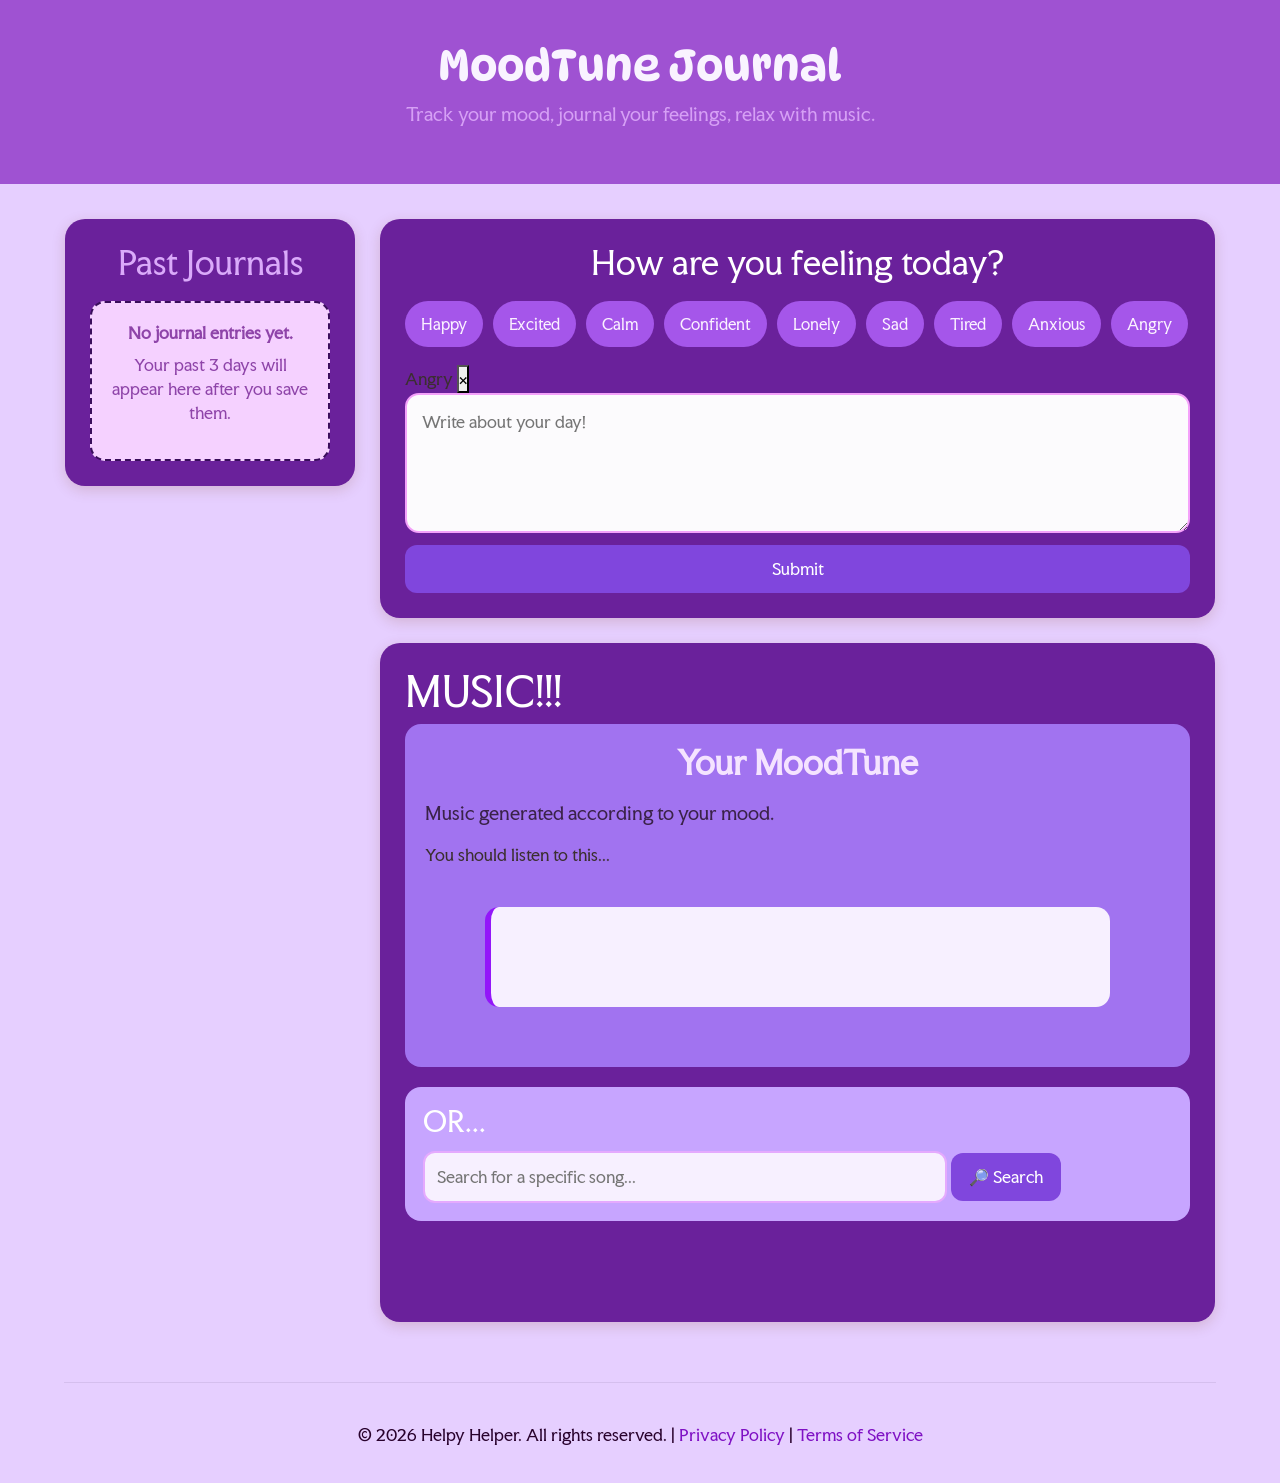
<file: Final_Project/index.html>
<!DOCTYPE html>
<html lang="en">


<head>
 <meta charset="UTF-8" />
 <meta name="viewport" content="width=device-width, initial-scale=1.0" />
 <title>MoodTune Journal</title>
 <!-- Fonts -->
 <link rel="preconnect" href="https://fonts.googleapis.com">
 <link rel="preconnect" href="https://fonts.gstatic.com" crossorigin>
 <link href="https://fonts.googleapis.com/css2?family=DynaPuff:wght@400..700&display=swap" rel="stylesheet">
 <link rel="stylesheet" href="https://cdn.jsdelivr.net/npm/bootstrap-icons@1.13.1/font/bootstrap-icons.min.css">


 <link rel="preconnect" href="https://fonts.googleapis.com">
 <link rel="preconnect" href="https://fonts.gstatic.com" crossorigin>
 <link href="https://fonts.googleapis.com/css2?family=DynaPuff:wght@400..700&family=Faculty+Glyphic&display=swap"
   rel="stylesheet">


 <!-- BOOTSTRAP -->
 <link href="https://cdn.jsdelivr.net/npm/bootstrap@5.3.8/dist/css/bootstrap.min.css" rel="stylesheet"
   integrity="sha384-sRIl4kxILFvY47J16cr9ZwB07vP4J8+LH7qKQnuqkuIAvNWLzeN8tE5YBujZqJLB" crossorigin="anonymous">
 <script src="https://cdn.jsdelivr.net/npm/bootstrap@5.3.8/dist/js/bootstrap.bundle.min.js"></script>
 <link rel="stylesheet" href="css.css" />
 <script src="script.js" defer></script>
</head>


<body>


 <!-- Header -->
 <header>
   <h1 class="logo">MoodTune Journal</h1>
   <p class="subtext">Track your mood, journal your feelings, relax with music.</p>


   <button type="button" id="history-toggle-btn" class="history-toggle-btn">
     View Past Journals
   </button>
 </header>


 <main class="app-layout">


   <!-- History Sidebar -->
   <aside class="past-journal-sidebar">
     <h2>Past Journals</h2>


     <!-- Placeholder shown when there are no saved entries -->
     <div id="empty-placeholder" class="placeholder-card">
       <p>No journal entries yet.</p>
       <p>Your past 3 days will appear here after you save them.</p>
     </div>


     <!-- Journal cards will be added here by JavaScript -->
     <div id="past-journal-list" class="past-journal-list"></div>
   </aside>


   <div class="main-content">


     <!-- Feeling + Journal Section -->
     <section class="journal">
       <h2>How are you feeling today?</h2>


       <form id="journal-form">
         <div class="mood-buttons">
           <button type="button" class="mood-btn" id="happy-btn" data-mood="happy">Happy</button>
           <button type="button" class="mood-btn" id="excited-btn" data-mood="excited">Excited</button>
           <button type="button" class="mood-btn" id="calm-btn" data-mood="calm">Calm</button>
           <button type="button" class="mood-btn" id="confident-btn" data-mood="confident">Confident</button>
           <button type="button" class="mood-btn" id="lonely-btn" data-mood="lonely">Lonely</button>
           <button type="button" class="mood-btn" id="sad-btn" data-mood="sad">Sad</button>
           <button type="button" class="mood-btn" id="tired-btn" data-mood="tired">Tired</button>
           <button type="button" class="mood-btn" id="anxious-btn" data-mood="anxious">Anxious</button>
           <button type="button" class="mood-btn" id="angry-btn" data-mood="angry">Angry</button>
         </div>


         <!-- Clearing button -->
         <div id="selected-mood-display" class="selected-mood-display hidden">
           <span id="selected-mood-emoji" ></span>
           <span id="selected-mood-text">Angry</span>
           <button type="button" id="clear-mood-btn">×</button>
         </div>


         <div class="journal-entry">
           <textarea id="journal-input" placeholder="Write about your day!"></textarea>
           <button type="submit" id="journal-submit-btn">Submit</button>
         </div>
       </form>
     </section>


     <!-- Current Stress Level, optional later -->


     <!-- Music Section -->
      <section class="music">
       <h1>MUSIC!!!</h1>


       <div class="recommend-music">
         <h2 class="title" id="moodtune-title">Your MoodTune</h2>
         <p class="subtext2">Music generated according to your mood.</p>
         <p>You should listen to this...</p>


         <div class="music-list">
           <div class="music-card">
             <!-- Music recommendation will be added here -->
           </div>
         </div>
       </div>


       <div class="music-search">
         <h3>OR...</h3>
         <input type="text" id="music-search-input" placeholder="Search for a specific song...">
         <button type="button" id="music-search-btn">🔎 Search</button>
       </div>


       <div id="music-search-results">
         <p class="status"></p>
        
       </div>
     </section>


     <!-- Saved playlists for different moods, optional later -->


   </div>


 </main>


 <hr>


 <footer>
   <p>
     &copy; 2026 Helpy Helper. All rights reserved. |
     <a href="#">Privacy Policy</a> |
     <a href="#">Terms of Service</a>
   </p>
 </footer>


</body>


</html>
</file>
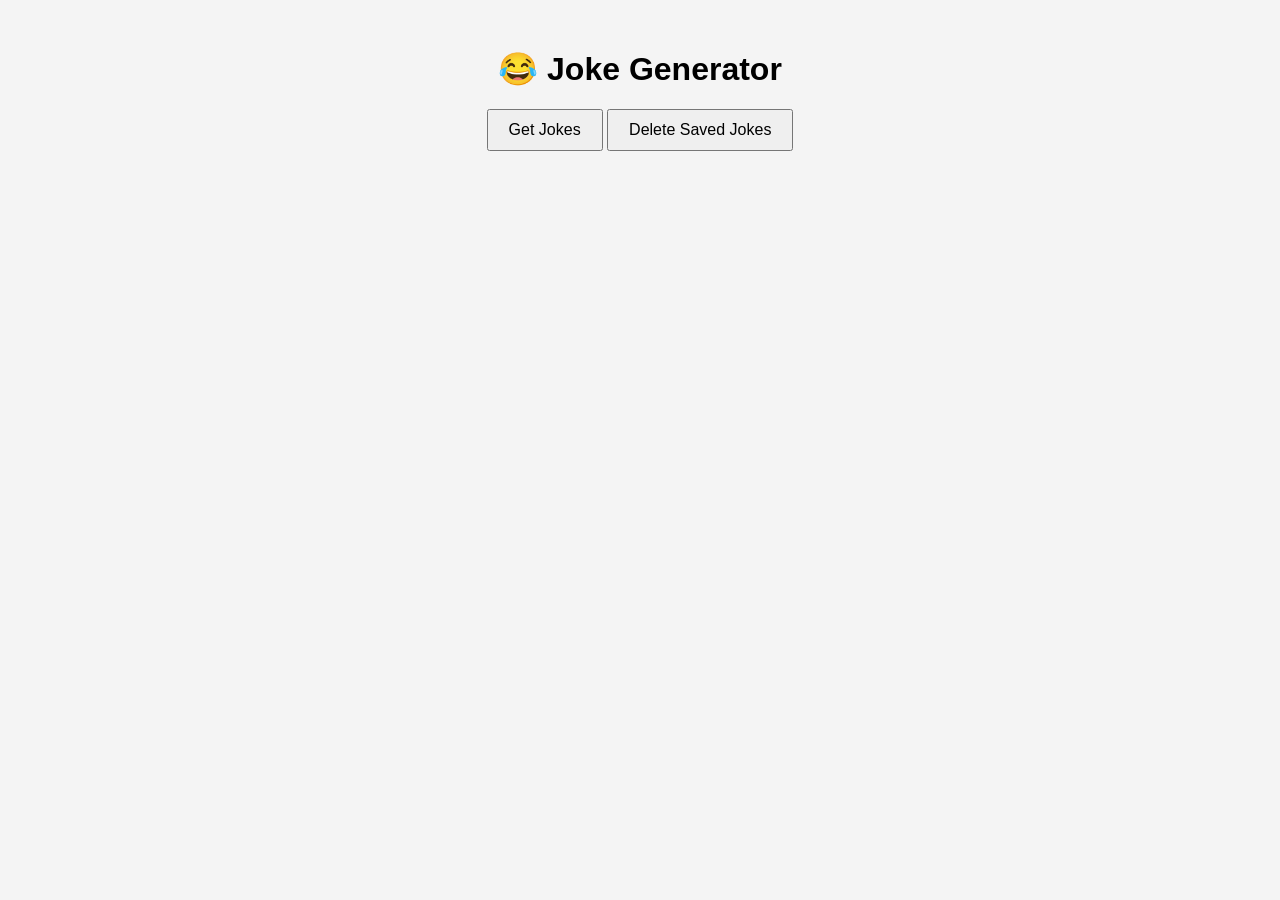
<file: Practice 1/index.html>
<!DOCTYPE html>
<html lang="en">

<head>
    <meta charset="UTF-8">
    <title>API Practice</title>
    <link rel="stylesheet" href="style.css">
</head>

<body>

    <div class="container">
        <h1>😂 Joke Generator</h1>

        <!-- Button to trigger API call -->
        <button id="getJokesBtn">Get Jokes</button>
        <button id="delete">Delete Saved Jokes</button>


        <!-- Where jokes will appear -->
        <div id="jokesContainer"></div>
    </div>
    <script src="script.js" defer></script>
</body>

</html>
</file>
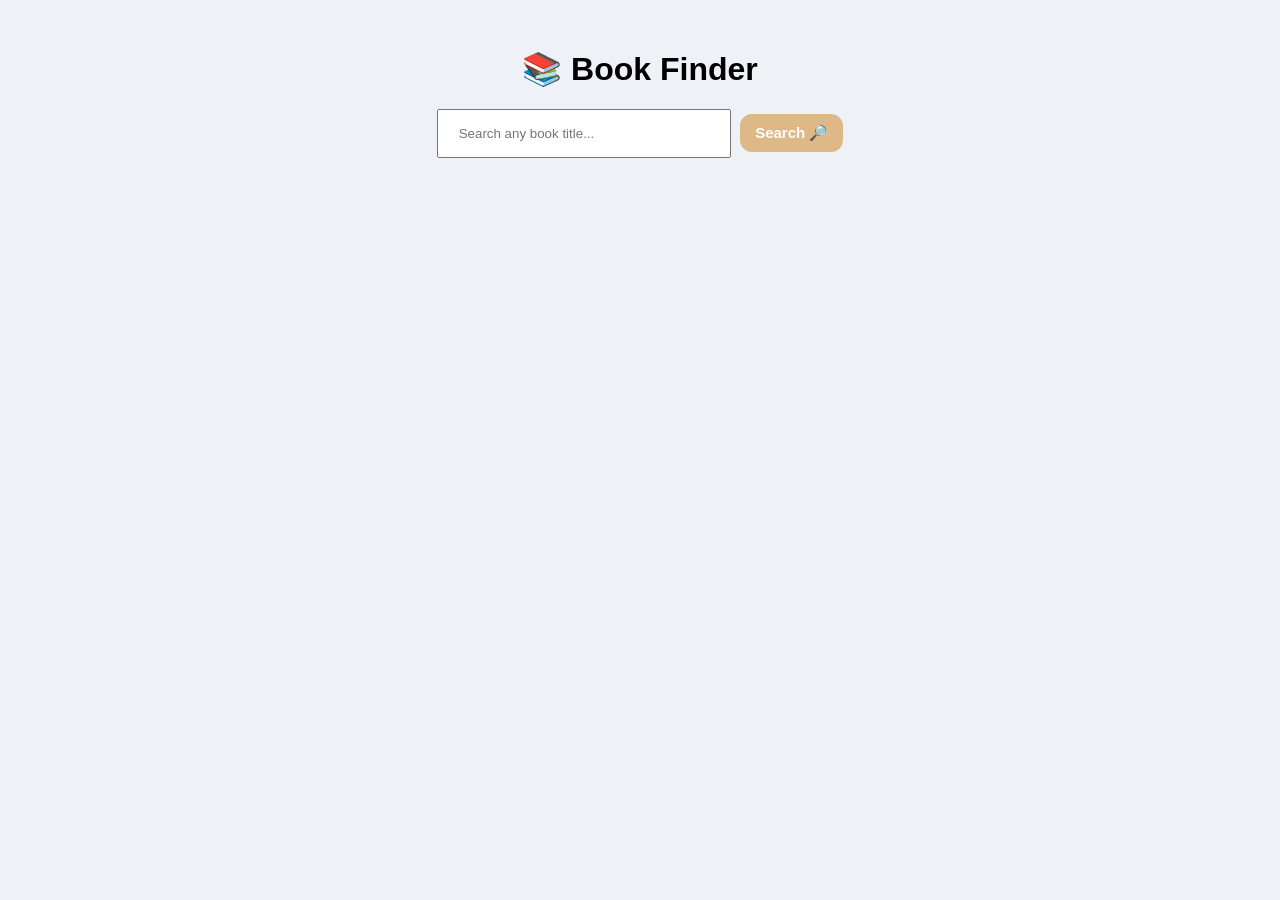
<file: Practice 2/index.html>
<!DOCTYPE html>
<html lang="en">
<head>
    <meta charset="UTF-8">
    <title>Book Finder</title>
    <link rel="stylesheet" href="style.css">
</head>
<body>

    <div class="container">
        <h1>📚 Book Finder</h1>

        <!-- TODO: Create an input box -->
         <input type="text" id="searchInput" placeholder="Search any book title...">
        <!-- TIP: user types a book title -->
        <!-- Give it an id like "searchInput" -->
        

        <!-- TODO: Create a button -->
        <!-- TIP: this will trigger the API call -->
        <!-- Give it an id like "searchBtn" -->
        <button type="submit" id="searchBtn">Search 🔎</button>

        <!-- TODO: Create a div to display results -->
        <!-- TIP: give it an id like "resultsContainer" -->
        <div id="resultsContainer"></div>

    </div>

    <!-- TODO: Link your JavaScript file -->
     <script src="script.js" defer></script>




<!-- 
     // TIP: data.docs contains the books

    // TODO: clear previous results

    // TODO: loop through results (limit to ~10)

        // Inside loop:

        // TODO: create a div

        // TODO: add class "book"

        // TODO: display:
        // - title
        // - author_name (array → use [0])

        // TODO: append to container -->

</body>
</html>
</file>
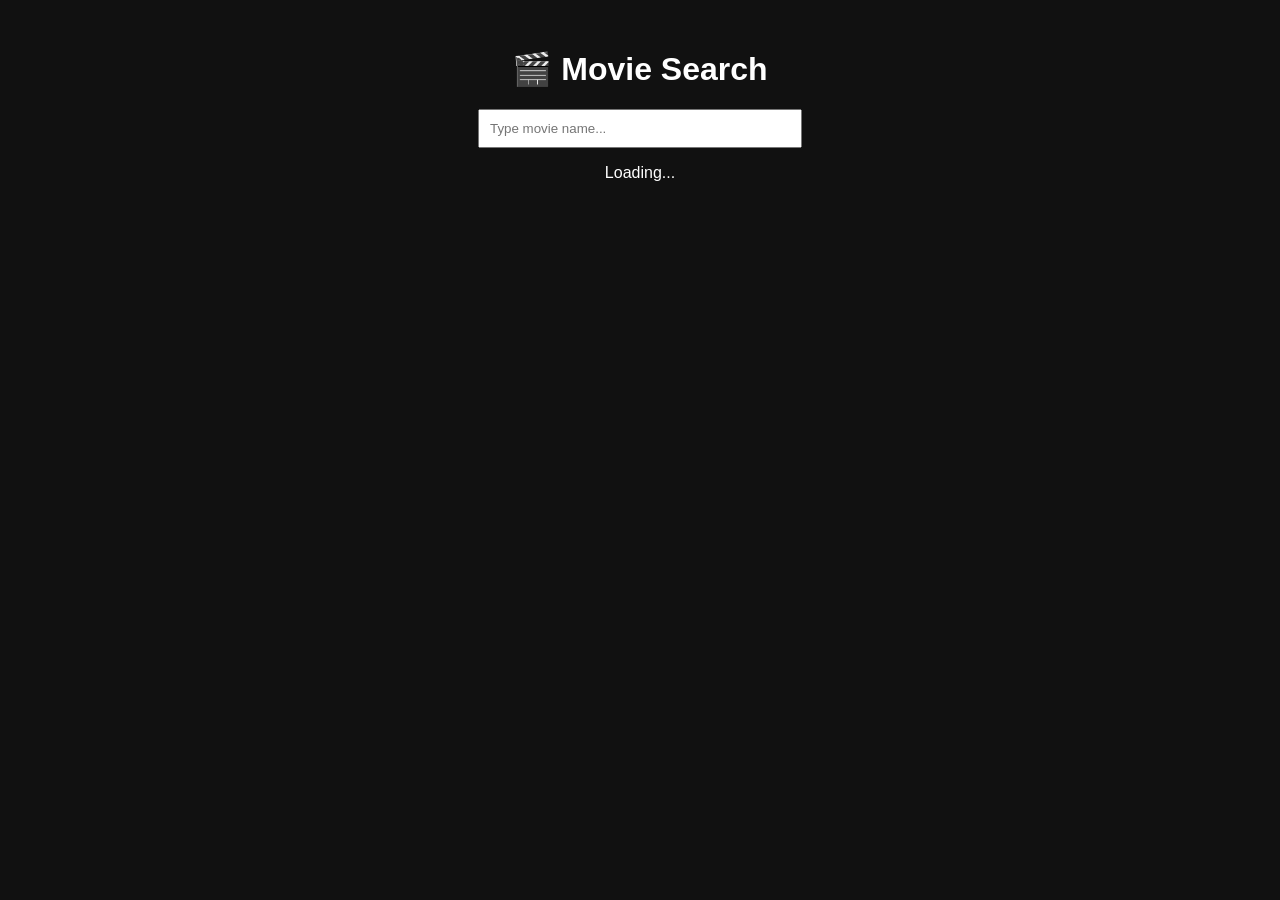
<file: Practice 3/index.html>
<!DOCTYPE html>
<html lang="en">
<head>
    <meta charset="UTF-8">
    <title>Movie Search</title>
    <link rel="stylesheet" href="style.css">
</head>
<body>

    <div class="container">
        <h1>🎬 Movie Search</h1>

        <!-- TODO: Create an input field -->
         <input type="text" placeholder="Type movie name..." id="searchInput">
        <!-- TIP: user types movie name -->
        <!-- Give it id="searchInput" -->
        

        <!-- TODO: Create a paragraph for status -->
         <p id="statusText">Loading...</p>
        <!-- TIP: show "Typing..." or "Loading..." -->
        <!-- Give it id="statusText" -->
        

        <!-- TODO: Create a container for results -->
         <div id="resultsContainer" class="container"></div>
        <!-- TIP: give it id="resultsContainer" -->

    <!-- TODO: Link your JS file -->
     <script src="script.js" defer></script>
</body>
</html>
</file>
<file: Final_Project/css.css>
* {
  margin: 0;
  padding: 0;
  box-sizing: border-box;
  font-family: "Faculty Glyphic", sans-serif;
}


body {
  font-family: Arial, sans-serif;
  background: #e6cfff;
  color: #3b2f2f;
  min-height: 100vh;
}

/* Header */

header {
  text-align: center;
  padding: 40px 20px;
  background-color: #9f52d2;
}

.logo {
  font-family: "DynaPuff", cursive;
  font-size: 2.7rem;
  color: #f9f3ff;
  margin-bottom: 10px;
  transition: transform 0.25s ease;

}

.logo:hover {
  transform: scale(1.08);
  cursor: pointer;
}

.subtext {
  color: #d6a0f5;
  font-size: 1.1rem;
}

.subtext2 {
  color: #3a2248;
  font-size: 1.1rem;
}

/* Main Layout */

.app-layout {
  width: 90%;
  max-width: 1150px;
  margin: 35px auto;
  display: flex;
  gap: 25px;
  align-items: flex-start;
}

.main-content {
  flex: 1;
}

/* General Cards */

section,
.past-journal-sidebar {
  background-color: #6a219b;
  padding: 25px;
  border-radius: 20px;
  box-shadow: 0 4px 14px rgba(120, 53, 15, 0.18);
}

section {
  margin-bottom: 25px;
}

h1,
h2,
h3 {
  color: #ffffff;
}

.journal h2,
.past-journal-sidebar h2 {
  margin-bottom: 18px;
  text-align: center;
}

/* Past Journal Sidebar */

.past-journal-sidebar {
  width: 290px;
  position: sticky;
  top: 20px;
}

.past-journal-sidebar h2 {
  text-align: center;
  color: #daaafa;
}

.placeholder-card {
  background-color: #f5d1ff;
  border: 2px dashed #3a0e5c;
  border-radius: 15px;
  padding: 18px;
  text-align: center;
  color: #8e44a9;
}

.placeholder-card p:first-child {
  font-weight: bold;
  margin-bottom: 8px;
}

.past-journal-list {
  display: flex;
  flex-direction: column;
  gap: 15px;
}

.journal-history-card {
  background-color: #efc6ff;
  padding: 15px;
  border-left: 6px solid #8b00fd;
  border-radius: 12px;
}

.history-toggle-btn {
  display: none;
}


.journal-date {
  font-size: 0.9rem;
  color: #502684;
  margin: 6px 0;
}

/* Hover Effect */
section,
.past-journal-sidebar,
.placeholder-card,
.journal-history-card,
.music-card,
.recommend-music,
.music-search {
  transition: transform 0.25s ease, box-shadow 0.25s ease;
}

section:hover,
.past-journal-sidebar:hover,
.placeholder-card:hover,
.journal-history-card:hover,
.music-card:hover,
.recommend-music:hover,
.music-search:hover {
  transform: translateY(-5px);
  box-shadow: 0 8px 20px rgba(32, 8, 68, 0.25);
}

/* Mood Buttons */

.mood-buttons {
  display: flex;
  flex-wrap: wrap;
  gap: 10px;
  margin-bottom: 18px;
}

.mood-btn {
  border: none;
  padding: 12px 16px;
  border-radius: 999px;
  background-color: #a556ea;
  color: #fbf1ff;
  cursor: pointer;
  font-size: 0.95rem;
  transition: 0.2s;
}

.mood-btn:hover {
  background-color: #8000ff;
  color: white;
  transform: translateY(-2px);
}

.mood-btn.active {
  background-color: #8000ff;
  color: white;
  box-shadow: 0 3px 8px rgba(69, 8, 109, 0.35);
}

/* Journal Entry */

.journal-entry {
  display: flex;
  flex-direction: column;
  gap: 12px;
}

#journal-input {
  width: 100%;
  min-height: 140px;
  padding: 15px;
  border: 2px solid hwb(296 63% 2%);
  border-radius: 14px;
  resize: vertical;
  font-size: 1rem;
  background-color: #fcfbfd;
  color: #2f0230;
}

#journal-input:focus {
  outline: none;
  border-color: #c800ff;
}

#journal-submit-btn,
#music-search-btn {
  border: none;
  padding: 12px 18px;
  border-radius: 12px;
  background-color: #8046dd;
  color: white;
  cursor: pointer;
  font-size: 1rem;
  transition: 0.2s;
}

#journal-submit-btn:hover,
#music-search-btn:hover {
  background-color: #6d12c8;
}

/* Music Section */

.music h2 {
  margin-bottom: 18px;
  color: #f5e4ff;
  text-align: center;
  font-weight: bold;
}

.recommend-music {
  background-color: #a173f0;
  padding: 20px;
  border-radius: 16px;
  margin-bottom: 20px;
}

.title {
  margin-bottom: 8px;
}

.music-list {
  padding: 10px 30px;
  margin: 20px;
  display: flex;
  flex-wrap: wrap;
  gap: 8px;

}

.music-card {
    min-height: 100px;
  background-color: #f7f0ff;
  border-radius: 14px;
  padding: 18px;
  border-left: 6px solid #9316f9;
  margin: 10px;
  flex: 1 1 30%;
  display: flex;
  flex-direction: column;
  align-items: center;
  transition: 0.3s ease
}

.music-search {
  background-color: #c7a5ff;
  padding: 18px;
  border-radius: 16px;
}

.music-search h3 {
  margin-bottom: 12px;
}

#music-search-input {
  width: 70%;
  padding: 12px;
  border: 2px solid #e5aafe;
  border-radius: 12px;
  font-size: 1rem;
  background-color: #f7f0ff;
}

#music-search-input:focus {
  outline: none;
  border-color: #9b3cfb;
}

.music-search-card {
  min-height: 100px;
  background-color: #f7f0ff;
  border-radius: 14px;
  padding: 18px;
  border-left: 6px solid #9316f9;
  margin: 10px;
  flex: 1 1 30%;
  display: flex;
  flex-direction: column;
  align-items: center;
  transition: 0.3s ease
}

.music-search-card:hover {
  transform: translateY(-6px);
}

.music-search-card h3 {
  color: #29022d;
  font-weight: bold;
  text-align: center
}

.music-search-card img {
  justify-items: center;
  border-radius: 10px;
}

#music-search-results {
  padding: 10px 30px;
  margin: 20px;
  display: flex;
  flex-wrap: wrap;
  gap: 8px;
}

/* Footer */

hr {
  border: none;
  height: 1px;
  background-color: rgba(23, 0, 32, 0.299);
  width: 90%;
  margin: 20px auto;
}

footer {
  text-align: center;
  padding: 20px;
  color: #29022d;
}

footer a {
  color: #7f11c4;
  text-decoration: none;
}

footer a:hover {
  text-decoration: underline;
}

/* Responsive Design */

@media (max-width: 850px) {
  .app-layout {
    flex-direction: column;
  }

  .past-journal-sidebar {
    width: 100%;
    position: static;
  }

  #music-search-input {
    width: 100%;
    margin-bottom: 10px;
  }

  #music-search-btn {
    width: 100%;
  }

  .history-toggle-btn {
    display: inline-block;
    margin-top: 18px;
    padding: 12px 18px;
    border: none;
    border-radius: 999px;
    background-color: #f97316;
    color: white;
    font-size: 1rem;
    cursor: pointer;
  }

  .history-toggle-btn:hover {
    background-color: #ea580c;
  }

  /* Hide past journal sidebar on mobile by default */
  .past-journal-sidebar {
    display: none;
    width: 100%;
    position: static;
  }
}


@media (max-width: 500px) {
  .logo {
    font-size: 2rem;
  }

  section,
  .past-journal-sidebar {
    padding: 18px;
  }

  .mood-buttons {
    flex-direction: column;
  }

  .mood-btn {
    width: 100%;
  }
}

:root {
  --purple-dark: #4c1d95;
  --purple-main: #7c3aed;
  --purple-light: #a78bfa;
  --purple-soft: #ede9fe;
  --purple-bg: #f7f3ff;
  --text-main: #1f1733;
  --text-soft: #6b5a8e;
  --white: #ffffff;
  --border: #e7ddff;
  --shadow: 0 16px 40px rgba(76, 29, 149, 0.12);
}
</file>
<file: Practice 1/style.css>
body {
    font-family: Arial, sans-serif;
    background: #f4f4f4;
    text-align: center;
}

.container {
    margin-top: 50px;
}

button {
    padding: 10px 20px;
    font-size: 16px;
    cursor: pointer;
}

#jokesContainer {
    margin-top: 20px;
}

.joke {
    background: white;
    margin: 10px auto;
    padding: 15px;
    width: 60%;
    border-radius: 10px;
    box-shadow: 0 2px 5px rgba(0,0,0,0.1);
}
</file>
<file: Practice 2/style.css>
body {
    font-family: Arial, sans-serif;
    background: #eef2f7;
    text-align: center;
}

.container {
    margin-top: 50px;
}

input {
    padding: 10px;
    width: 250px;
}

button {
    padding: 10px 15px;
    margin-left: 5px;
    cursor: pointer;
}

.book {
    background: white;
    margin: 10px 60px;
    padding: 15px;
    border-radius: 8px;
}

#searchBtn {
    background-color:burlywood;
    color: white;
    border: none;
    border-radius: 12px;
    font-size: 15px;
    font-weight: 600;
    transition: 0.3s ease
}

#searchBtn:hover {
    transform: translateY(-5px)
}

#searchInput:focus {
    border-color:aquamarine
}

#searchInput {
    padding: 15px 20px;
}
</file>
<file: Practice 3/style.css>
body {
    font-family: Arial;
    background: #111;
    color: white;
    text-align: center;
}

.container {
    margin-top: 50px;
}

input {
    padding: 10px;
    width: 300px;
}

.movie {
    background: #222;
    margin: 10px auto;
    padding: 15px;
    width: 60%;
    border-radius: 8px;
}
</file>
